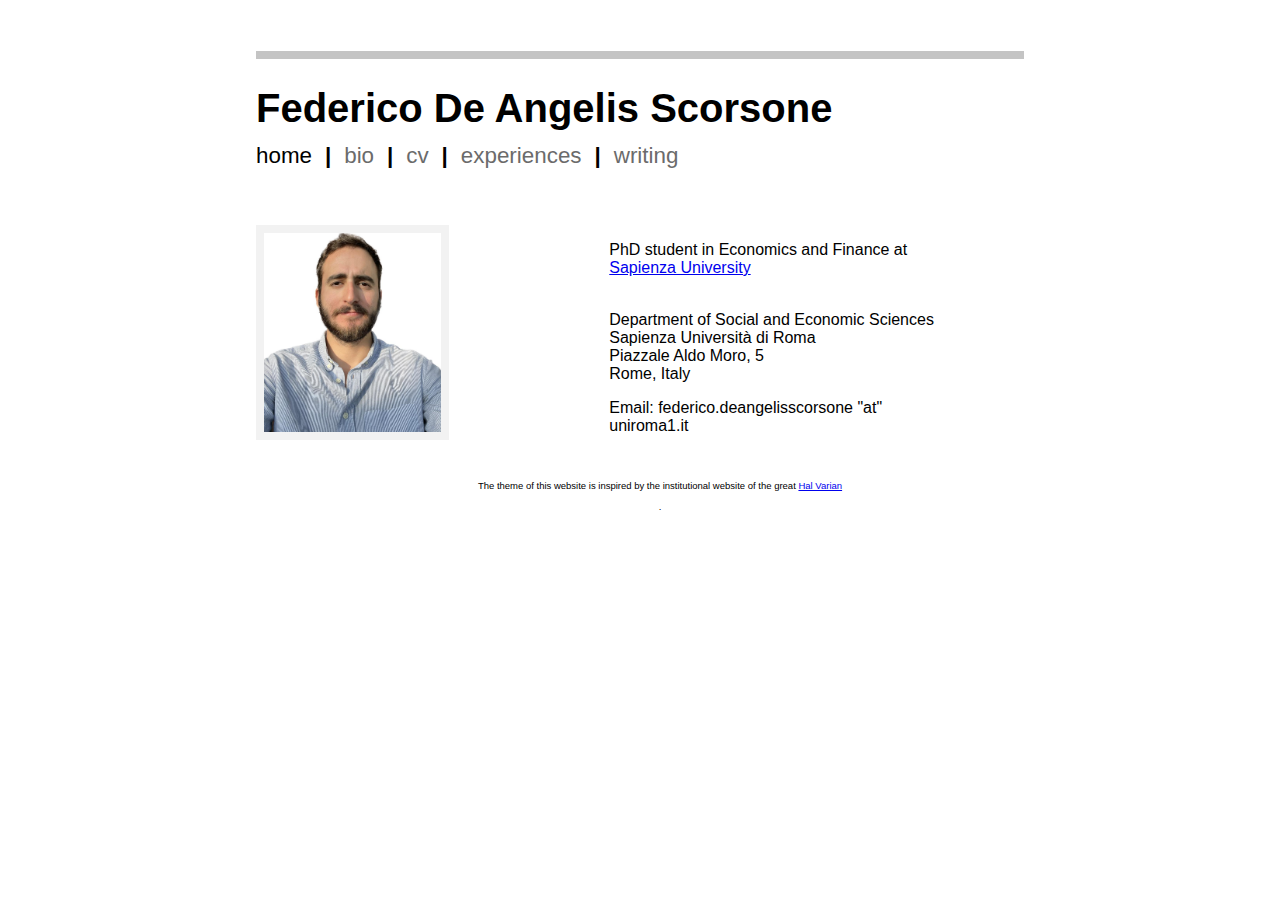
<file: index.html>
<!doctype html>
<html>
<head>
	<title>Federico De Angelis Scorsone</title>
	<link rel="stylesheet" type="text/css" href="style.css">
	<meta charset = "UTF-8">
	<meta name="viewport" content="width=device-width, initial-scale=1.0">
</head>

<body class="body">
	<div class="line"></div>
	<h1> Federico De Angelis Scorsone </h1>

	<div class="navigation">
		<a class="active" href="index.html">home</a>
		<b>|</b>
		<a href="bio.html">bio</a>
		<b>|</b>
		<a target="_blank" href="vitae.pdf">cv</a>
		<b>|</b>
		<a href="experiences.html">experiences</a>
		<b>|</b>
		<a href="writing.html"> writing </a>
	</div>

	<div class="main">
		<div class="row">
			<div class="col">
				<img src="assets/fotolinkedin_scontornata.jpg" style="border: 0.5em solid #F2F2F2"/>
			</div>
			<div class="col">
				<p class="med">PhD student in Economics and Finance at <a href="https://www.uniroma1.it/en/pagina-strutturale/home"> Sapienza University </a>

				<p class="med">
					<br />
                    Department of Social and Economic Sciences<br />
					Sapienza Università di Roma<br />
					Piazzale Aldo Moro, 5 <br />
					Rome, Italy
				</p>
				<p class="med">Email: federico.deangelisscorsone "at" uniroma1.it</p>
			</div>
		</div>
		
	</div>
</body>
<footer class ="footer"> <p> The theme of this website is inspired by the institutional website of the great <a href="https://people.ischool.berkeley.edu/~hal/index.html">Hal Varian</a></p>. 
</footer>

</html>
</file>
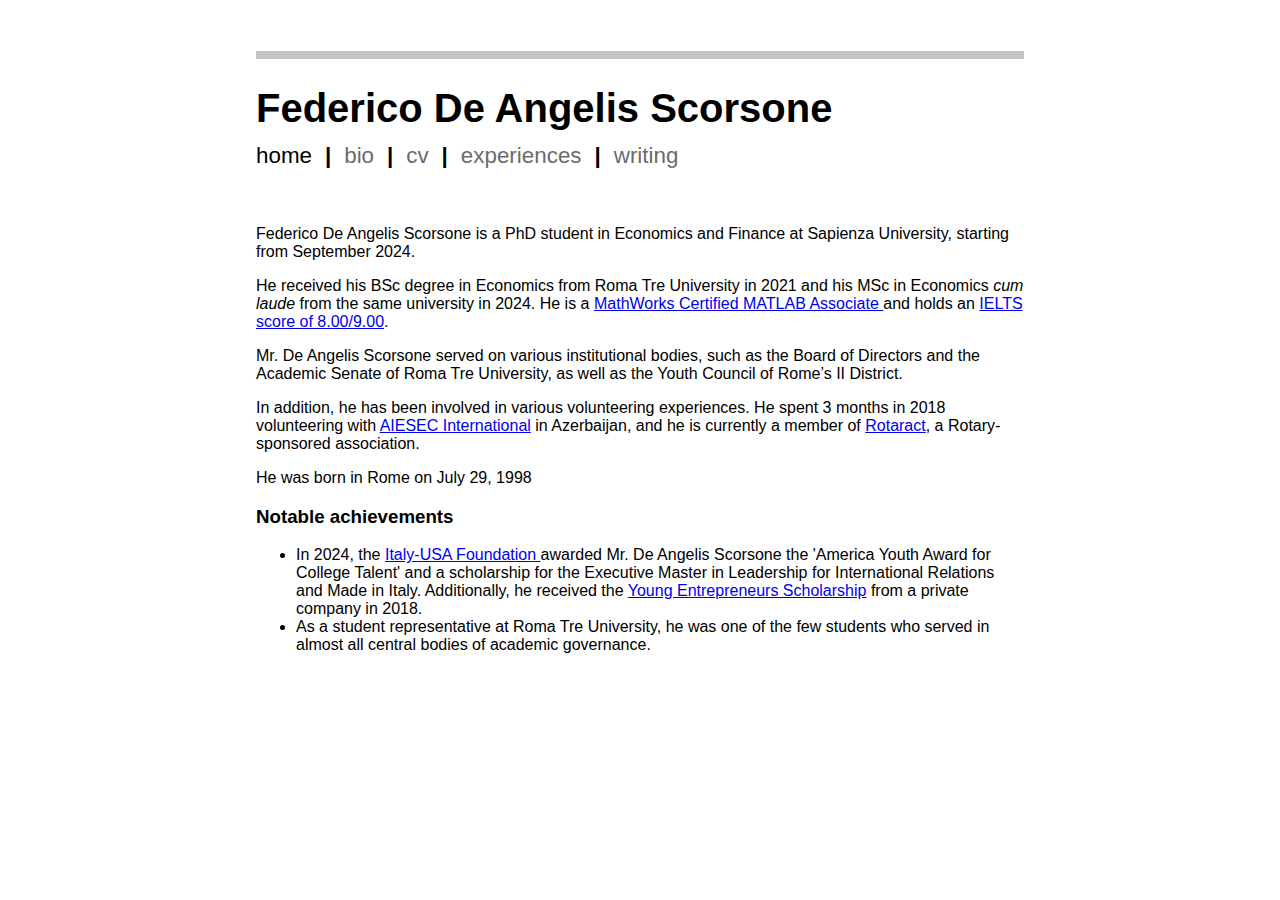
<file: bio.html>
<!doctype html>
<html>
<head>
	<title>Federico De Angelis Scorsone</title>
	<link rel="stylesheet" type="text/css" href="style.css">
	<meta charset = "UTF-8">
	<meta name="viewport" content="width=device-width, initial-scale=1.0">
</head>

<body class="body">
	<div class="line"></div>
	<h1>Federico De Angelis Scorsone</h1>

	<div class="navigation">
		<a class="active" href="index.html">home</a>
		<b>|</b>
		<a href="bio.html">bio</a>
		<b>|</b>
		<a target="_blank" href="vitae.pdf">cv</a>
		<b>|</b>
		<a href="experiences.html">experiences</a>
		<b>|</b>
		<a href="writing.html"> writing </a>
	</div>


<div class="main">
		<p class="med">Federico De Angelis Scorsone is a PhD student in Economics and Finance at Sapienza University, starting from September 2024.</p>
		<p class="med">He received his BSc degree in Economics from Roma Tre University in 2021 and his MSc in Economics <i> cum laude </i> from the same university in 2024. He is a <a href="https://www.credly.com/badges/5af92f00-d634-49ac-bcb5-fdb1a2ea7540/linked_in_profile">MathWorks Certified MATLAB Associate </a> and holds an <a href=assets/IELTS_result.pdf>IELTS score of 8.00/9.00</a>. </p>
		<p class="med"> Mr. De Angelis Scorsone served on various institutional bodies, such as the Board of Directors and the Academic Senate of Roma Tre University, as well as the Youth Council of Rome’s II District. </p>
        <p class="med"> In addition, he has been involved in various volunteering experiences. He spent 3 months in 2018 volunteering with <a href="https://aiesec.org/">AIESEC International</a> in Azerbaijan, and he is currently a member of <a href="https://www.rotary.org/en/get-involved/rotaract-clubs">Rotaract</a>, a Rotary-sponsored association. </p>
        <p class="med"> He was born in Rome on July 29, 1998 </p>
		

    <h3> Notable achievements </h3>
        <ul>    
    		<li> In 2024, the <a href="https://italiausa.org/en/home-eng/"> Italy-USA Foundation <a> </i> awarded Mr. De Angelis Scorsone the 'America Youth Award for College Talent' and a scholarship for the Executive Master in Leadership for International Relations and Made in Italy. Additionally, he received the <a href="https://www.discoup.com/borsa-di-studio.html">Young Entrepreneurs Scholarship</a> from a private company in 2018.
            </li>

            <li> As a student representative at Roma Tre University, he was one of the few students who served in almost all central bodies of academic governance. </li>
        </ul>
        
</div>
</body>
</html>
</file>
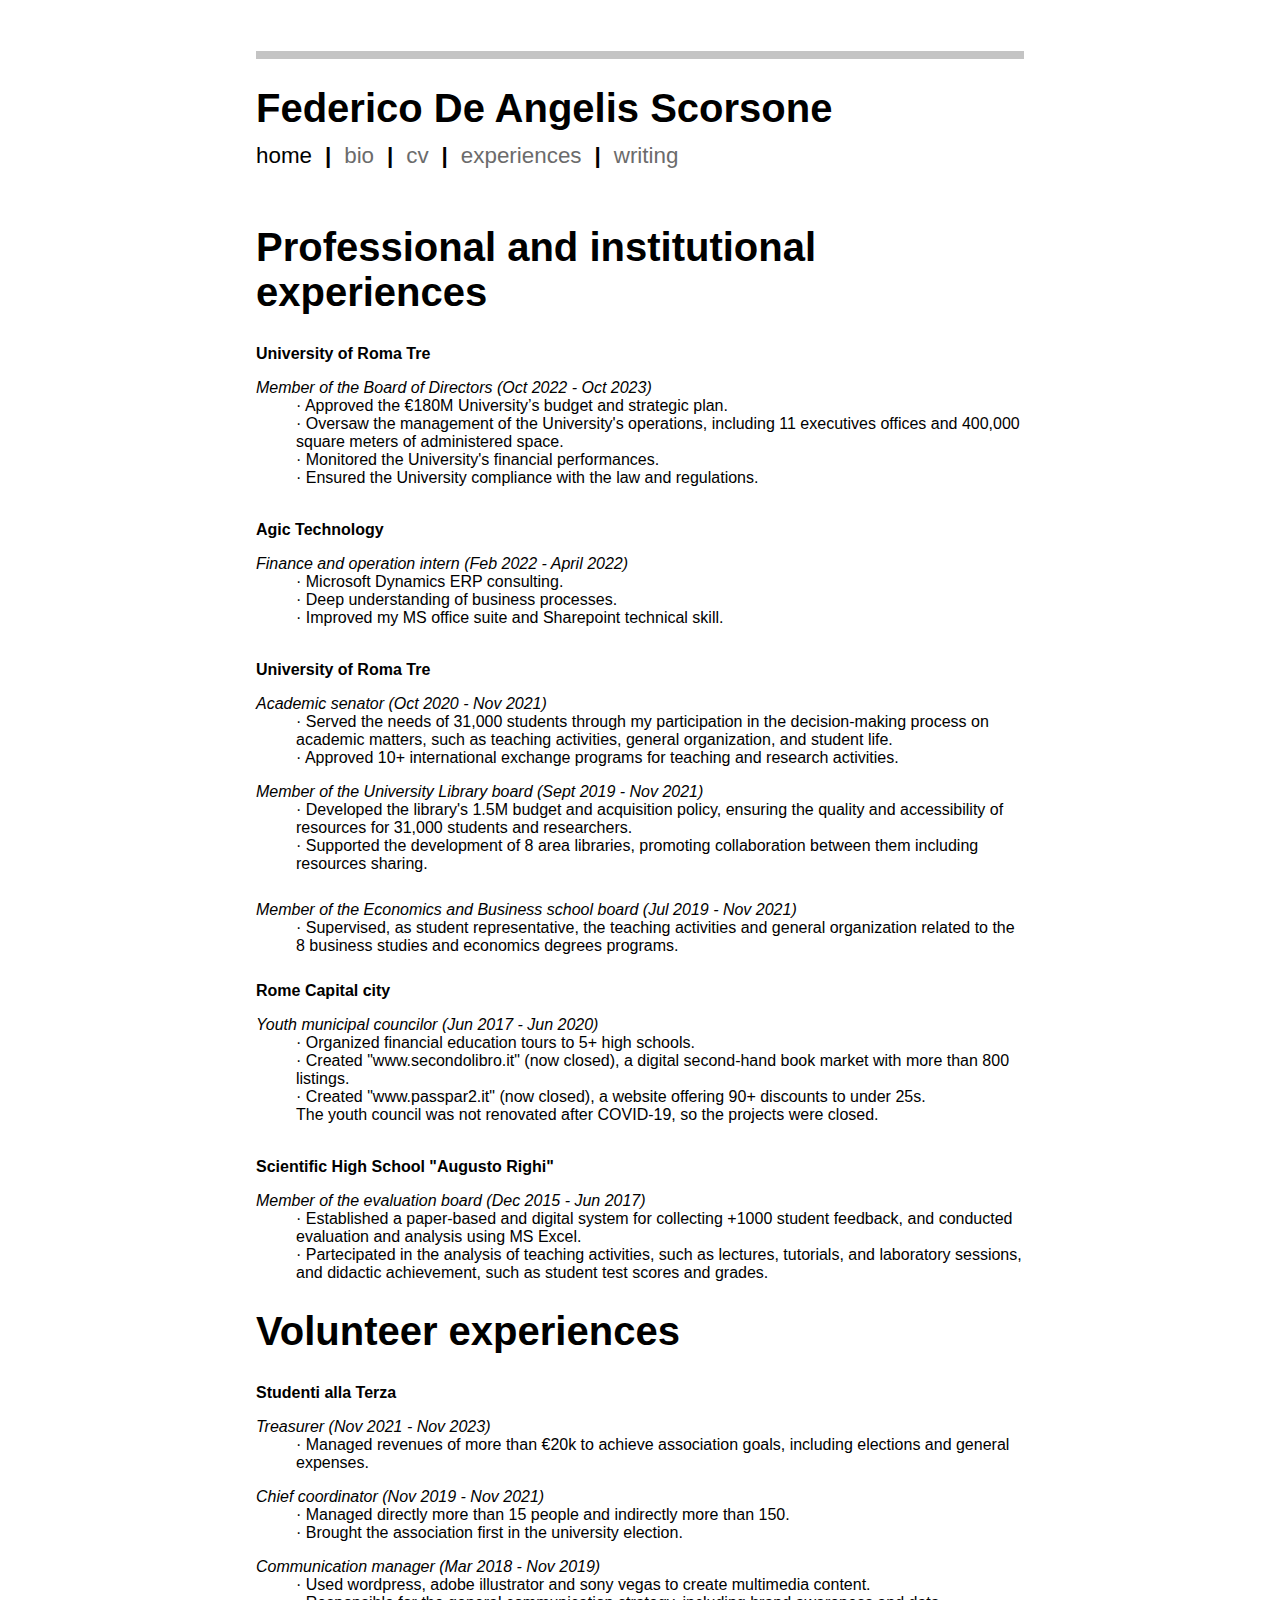
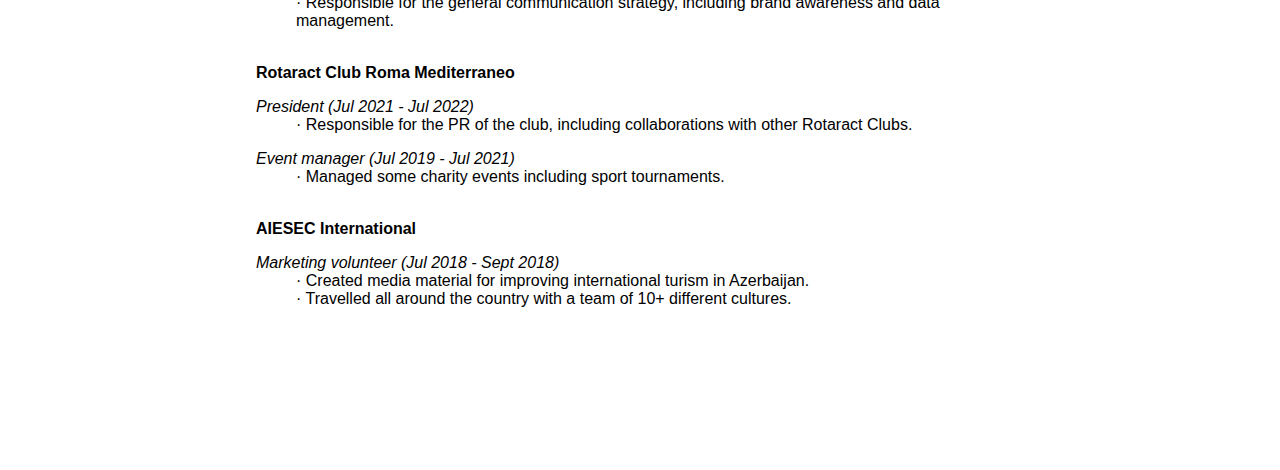
<file: experiences.html>
<!doctype html>
<html>
<head>
	<title>Federico De Angelis Scorsone</title>
	<link rel="stylesheet" type="text/css" href="style.css">
	<meta charset = "UTF-8">
	<meta name="viewport" content="width=device-width, initial-scale=1.0">
</head>

<body class="body">
	<div class="line"></div>
	<h1>Federico De Angelis Scorsone</h1>

	<div class="navigation">
		<a class="active" href="index.html">home</a>
		<b>|</b>
		<a href="bio.html">bio</a>
		<b>|</b>
		<a target="_blank" href="vitae.pdf">cv</a>
		<b>|</b>
		<a href="experiences.html">experiences</a>
		<b>|</b>
		<a href="writing.html"> writing </a>
	</div>

<!--Work and professional experiences-->

<body>
    <h1> Professional and institutional experiences </h1>

    <br />

    
    <!--Consiglio di amministrazione-->
    <b> University of Roma Tre </b> <br />
    <dl> 
    <dt> <i> Member of the Board of Directors (Oct 2022 - Oct 2023)</i> </dt>
    <dd> · Approved the €180M University’s budget and strategic plan. <br />
        · Oversaw the management of the University's operations, including 11 executives offices and 400,000 square meters of administered space. <br />
        · Monitored the University's financial performances. <br /> 
        · Ensured the University compliance with the law and regulations.<br />

    </dd>
    </dl>
    <br />



    <!--Agic Technology-->
    <b> Agic Technology </b> <br />
    <dl> 
    <dt> <i> Finance and operation intern (Feb 2022 - April 2022) </i> </dt>
    <dd> · Microsoft Dynamics ERP consulting. <br />
        · Deep understanding of business processes. <br />
        · Improved my MS office suite and Sharepoint technical skill. <br />

    </dd>
    </dl>
    <br />



    <!--Senato, SBA et al-->
    <b> University of Roma Tre </b> <br />
    <dl> 
    <dt> <i> Academic senator (Oct 2020 - Nov 2021)</i> </dt>
    <dd> · Served the needs of 31,000 students through my participation in the decision-making process on academic matters, such as teaching activities, general organization, and student life.<br /> 
        · Approved 10+ international exchange programs for teaching and research activities.<br />

    </dd>
    </dl>
          


    <dt> <i> Member of the University Library board (Sept 2019 - Nov 2021) </i> </dt>
    <dd> · Developed the library's 1.5M budget and acquisition policy, ensuring the quality and accessibility of resources for 31,000 students and researchers. <br />
        · Supported the development of 8 area libraries, promoting collaboration between them including resources sharing. <br />

    </dd>
    </dl>
    <br />  



    <dt> <i> Member of the Economics and Business school board (Jul 2019 - Nov 2021)</i> </dt>
    <dd> · Supervised, as student representative, the teaching activities and general organization related to the 8 business studies and economics degrees programs. <br />

    </dd>
    </dl>
    <br />

   
    <!--Consiglio dei giovani-->
    <b> Rome Capital city</b> <br />
    <dl> 
    <dt> <i> Youth municipal councilor (Jun 2017 - Jun 2020)</i> </dt>
    <dd> · Organized financial education tours to 5+ high schools.  <br />
        · Created "www.secondolibro.it" (now closed), a digital second-hand book market with more than 800 listings.  <br />
        · Created "www.passpar2.it" (now closed), a website offering 90+ discounts to under 25s.  <br />
        
        The youth council was not renovated after COVID-19, so the projects were closed.  <br />
    
    </dd>
    </dl>
    <br />


    <!--Liceo augusto righi-->
    <b> Scientific High School "Augusto Righi" </b> <br />
    <dl> 
    <dt> <i> Member of the evaluation board (Dec 2015 - Jun 2017)</i> </dt>
    <dd> · Established a paper-based and digital system for collecting +1000 student feedback, and conducted evaluation and analysis using MS Excel. <br />
        · Partecipated in the analysis of teaching activities, such as lectures, tutorials, and laboratory sessions, and didactic achievement, such as student test scores and grades. <br />

    </dd>
    </dl>



<body>
    <h1> Volunteer experiences </h1>

    <br />

    
    <b> Studenti alla Terza </b> <br />
    <dl> 
    <dt> <i> Treasurer (Nov 2021 - Nov 2023) </i> </dt>
    <dd> · Managed revenues of more than €20k to achieve association goals, including elections and general expenses.  <br />

    </dd>
</dl>

    <dl> 
        <dt> <i> Chief coordinator (Nov 2019 - Nov 2021) </i> </dt>
        <dd> · Managed directly more than 15 people and indirectly more than 150. <br />
            · Brought the association first in the university election.
              <br />
    
        </dd>
        </dl>

        <dl> 
            <dt> <i> Communication manager (Mar 2018 - Nov 2019)</i> </dt>
            <dd> · Used wordpress, adobe illustrator and sony vegas to create multimedia content.<br />
                · Responsible for the general communication strategy, including brand awareness and data management.
                  <br />
        
            </dd>
            </dl>
            <br />


<!--Rotaract Club-->

    <b> Rotaract Club Roma Mediterraneo </b> <br />
    <dl> 
    <dt> <i> President (Jul 2021 - Jul 2022) </i> </dt>
    <dd> · Responsible for the PR of the club, including collaborations with other Rotaract Clubs.  <br />

    </dd>
    </dl>

    <dl> 
        <dt> <i> Event manager (Jul 2019 - Jul 2021) </i> </dt>
        <dd> · Managed some charity events including sport tournaments.  <br />
    
        </dd>
        </dl>
        <br />


<!--AIESEC -->
        <b> AIESEC International </b> <br />
        <dl> 
        <dt> <i> Marketing volunteer (Jul 2018 - Sept 2018)</i> </dt>
        <dd> · Created media material for improving international turism in Azerbaijan. <br />
            · Travelled all around the country with a team of 10+ different cultures.  <br />
        </dd>
        </dl>
        <br />





</body>
</html>
</file>
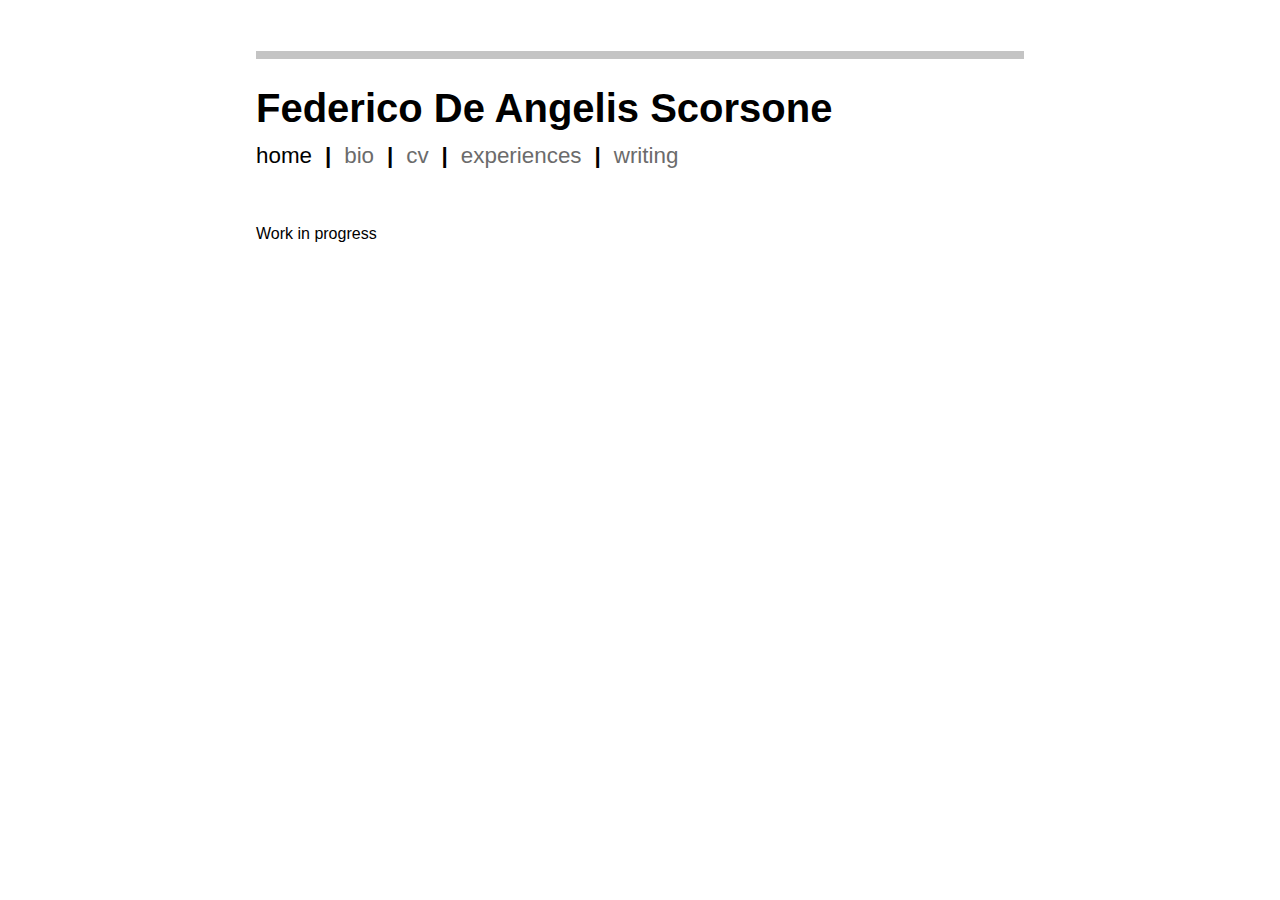
<file: writing.html>
<!doctype html>
<html>
<head>
	<title>Federico De Angelis Scorsone</title>
	<meta http-equiv="Content-Type" content="text/html; charset=iso-8859-1">
	<link rel="stylesheet" type="text/css" href="style.css">
	<meta charset = "UTF-8">
	<meta name="viewport" content="width=device-width, initial-scale=1.0">
</head>

<body class="body">
	<div class="line"></div>
	<h1>Federico De Angelis Scorsone</h1>

	<div class="navigation">
		<a class="active" href="index.html">home</a>
		<b>|</b>
		<a href="bio.html">bio</a>
		<b>|</b>
		<a target="_blank" href="vitae.pdf">cv</a>
		<b>|</b>
		<a href="experiences.html">experiences</a>
		<b>|</b>
		<a href="writing.html"> writing </a>
	</div>

	<div class="main">
    Work in progress
		
	</div>
</body>
</html>
</file>
<file: style.css>
* {
  font-family: proxima-nova, sans-serif;
  font-style: normal;
  scroll-behavior: smooth;
}
.line {
	background-color: #C4C4C4;
	width: 100%;
	height:0.5em;
	margin-bottom: 1.5em;
}
h1 {
  font-family: proxima-nova, sans-serif;;
  font-weight: 550;
  font-style: normal;
  font-size: 2.5em;
  margin-bottom: 0.3em;
}
dd {
	margin-bottom:0.6em;
}
i {
	font-style: italic;
}

footer {
            background-color: #fff;
            color: black;
            text-align: center;
            padding: 20px;
            width: 100%;
            font-size: 9.5px;
            bottom: 0;
        }

.navigation > a {
	text-decoration: none;
	color: #6b6B6B;
}
.navigation {
	font-size: min(1.4em, 3vw);
	margin-bottom: 2.5em;
}
.navigation > .active {
	color: #000000;
}
.navigation > b {
	padding-left: 0.3em;
	padding-right: 0.3em;
}
/*p.med {
	font-size: min(1.1em, 2vw);
}*/

.body {
	margin: 0 auto;
	padding-top: 4%;
	margin-bottom: 10vw;
}
.row {
    display: flex;
    flex-direction: row;
    flex-grow: 1;
    justify-content: flex-start; /* Allinea le colonne a sinistra */
    gap: -4vw; /* Imposta lo spazio tra le colonne */
    align-items: flex-start; /* Assicura che l'allineamento verticale sia in alto */
}

.row > .col {
    flex-basis: 46%; /* Ogni colonna occupa circa metà della larghezza */
    margin-right: 0; /* Rimuove il margine destro */
}

.row > .col:last-child {
    margin-right: 0; /* Non è più necessario dato che usiamo `gap` */
}

/* For mobile phones: */
@media only screen and (max-width: 768px) {
  .body {
  	width: 80%;
  }
/* Mobile configuration for writings page*/
  .toggle {
  	display: block;
  }
  .group {
  	background-color: #eeeeee;
  }
  .row {
    flex-direction: column;
  }
  .col > img {
    width: 60%;
  }
}

/* For desktop and tablet*/
@media only screen and (min-width: 768px) {
  .body {
  	width: 60%;
  }
  .toggle {
  	display: none;
  }
  .col > img:first-child {
    width: 50%;
  }

}
</file>
